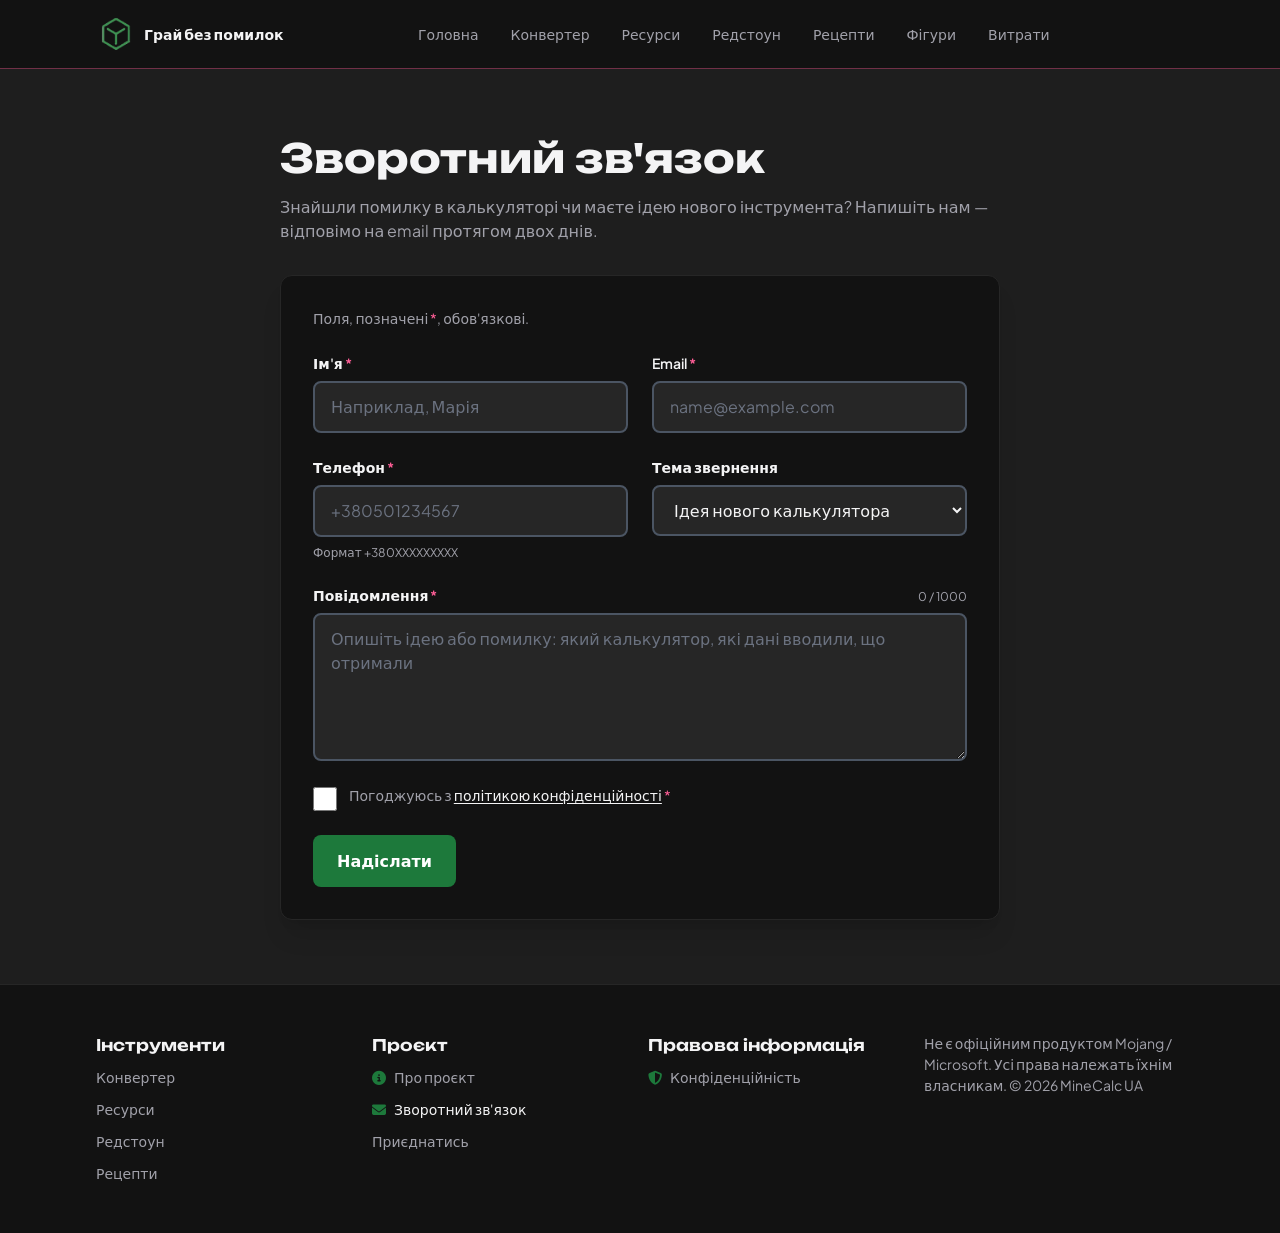
<file: feedback.html>
<!DOCTYPE html>
<html lang="uk">
<head>
  <meta charset="UTF-8">
  <meta name="viewport" content="width=device-width, initial-scale=1.0">
  <meta name="description" content="Зворотний зв'язок MineCalc UA: напишіть нам ідею, помилку чи побажання щодо калькуляторів Minecraft.">
  <title>Зворотний зв'язок | MineCalc UA</title>
  <link rel="icon" href="assets/images/favicon-64.png" type="image/png">
  <link rel="canonical" href="https://minecraftcalculationua228.vercel.app/feedback.html">

  <!-- Шрифти: Unbounded (заголовки), Plus Jakarta Sans (текст) -->
  <link rel="preconnect" href="https://fonts.googleapis.com">
  <link rel="preconnect" href="https://fonts.gstatic.com" crossorigin>
  <link rel="stylesheet" href="https://fonts.googleapis.com/css2?family=Plus+Jakarta+Sans:wght@400;500;600&amp;family=Unbounded:wght@600;700&amp;display=swap" media="print" onload="this.media='all'">
  <noscript><link rel="stylesheet" href="https://fonts.googleapis.com/css2?family=Plus+Jakarta+Sans:wght@400;500;600&amp;family=Unbounded:wght@600;700&amp;display=swap"></noscript>

  <link rel="stylesheet" href="https://cdnjs.cloudflare.com/ajax/libs/font-awesome/6.6.0/css/all.min.css" media="print" onload="this.media='all'">
  <link rel="stylesheet" href="css/style.css">
  <link rel="stylesheet" href="css/tailwind.css">
</head>
<body>

  <!-- Шапка сайту (як на головній) -->
  <header class="sticky top-0 z-10 border-b border-[rgba(var(--color-accent-rgb),0.4)] bg-[var(--color-bg-deep)] shadow-[var(--shadow-header-glow)]">
    <div class="mx-auto flex w-full max-w-6xl flex-wrap items-center justify-between gap-2 px-4 py-2 sm:px-6 lg:px-8 md:flex-nowrap md:gap-4">
      <a class="flex items-center gap-2 rounded text-sm font-semibold transition-colors hover:text-[var(--color-text-muted)] focus-visible:outline-2 focus-visible:outline-offset-4 focus-visible:outline-[var(--color-text)]" href="index.html">
        <img src="assets/images/logo-96.webp" alt="MineCalc UA" width="40" height="40">
        <span class="hidden lg:inline">Грай без помилок</span>
      </a>

      <nav class="order-3 hidden w-full md:order-none md:flex md:w-auto md:flex-1 md:justify-center md:overflow-x-auto lg:flex-none lg:overflow-visible" id="primary-navigation" aria-label="Основна навігація">
        <ul class="flex flex-col gap-1 py-2 md:flex-row md:items-center md:justify-center md:gap-2 md:whitespace-nowrap lg:gap-4">
          <li><a class="block rounded px-4 py-2 text-sm font-medium !text-[var(--color-text-muted)] transition-colors hover:!text-[var(--color-text)] focus-visible:!text-[var(--color-text)] md:px-2" href="index.html">Головна</a></li>
          <li><a class="block rounded px-4 py-2 text-sm font-medium !text-[var(--color-text-muted)] transition-colors hover:!text-[var(--color-text)] focus-visible:!text-[var(--color-text)] md:px-2" href="nether.html">Конвертер</a></li>
          <li><a class="block rounded px-4 py-2 text-sm font-medium !text-[var(--color-text-muted)] transition-colors hover:!text-[var(--color-text)] focus-visible:!text-[var(--color-text)] md:px-2" href="index.html#calculator">Ресурси</a></li>
          <li><a class="block rounded px-4 py-2 text-sm font-medium !text-[var(--color-text-muted)] transition-colors hover:!text-[var(--color-text)] focus-visible:!text-[var(--color-text)] md:px-2" href="redstone.html">Редстоун</a></li>
          <li><a class="block rounded px-4 py-2 text-sm font-medium !text-[var(--color-text-muted)] transition-colors hover:!text-[var(--color-text)] focus-visible:!text-[var(--color-text)] md:px-2" href="recipes.html">Рецепти</a></li>
          <li><a class="block rounded px-4 py-2 text-sm font-medium !text-[var(--color-text-muted)] transition-colors hover:!text-[var(--color-text)] focus-visible:!text-[var(--color-text)] md:px-2" href="shapes.html">Фігури</a></li>
          <li><a class="block rounded px-4 py-2 text-sm font-medium !text-[var(--color-text-muted)] transition-colors hover:!text-[var(--color-text)] focus-visible:!text-[var(--color-text)] md:px-2" href="costs.html">Витрати</a></li>
        </ul>
      </nav>

      <div class="ml-auto flex items-center gap-2 md:ml-0">
        <button
          class="menu-toggle inline-flex min-h-[44px] min-w-[44px] items-center justify-center rounded-lg p-2 text-[var(--color-text)] transition-colors hover:bg-[var(--color-surface)] focus-visible:outline-none focus-visible:ring-2 focus-visible:ring-[var(--color-text)] md:hidden"
          type="button"
          aria-label="Відкрити меню"
          aria-controls="primary-navigation"
          aria-expanded="false"
        >
          <svg class="h-6 w-6" viewBox="0 0 24 24" fill="none" stroke="currentColor" stroke-width="2" aria-hidden="true">
            <path stroke-linecap="round" d="M4 6h16M4 12h16M4 18h16"></path>
          </svg>
        </button>
      </div>
    </div>
  </header>

  <main class="mx-auto w-full max-w-3xl px-4 py-12 sm:px-6 md:py-16">

    <!-- Заголовок сторінки -->
    <header class="mb-8 flex flex-col gap-3">
      <h1 class="text-[length:var(--font-size-h1)] font-bold">Зворотний зв'язок</h1>
      <p class="text-[var(--color-text-muted)]">Знайшли помилку в калькуляторі чи маєте ідею нового інструмента? Напишіть нам — відповімо на email протягом двох днів.</p>
    </header>

    <!-- Форма зворотного зв'язку. novalidate вимикає стандартні підказки браузера: усю перевірку робить validation.js -->
    <form
      id="feedbackForm"
      class="flex flex-col gap-6 rounded-[var(--radius-md)] border border-[var(--color-surface)] bg-[var(--color-bg-deep)] p-5 shadow-xl sm:p-8"
      action="#"
      method="post"
      novalidate
      aria-describedby="formHint"
    >
      <p id="formHint" class="text-[length:var(--font-size-small)] text-[var(--color-text-muted)]">
        Поля, позначені <span class="text-[var(--color-accent)]" aria-hidden="true">*</span><span class="sr-only">зірочкою</span>, обов'язкові.
      </p>

      <!-- Ряд 1: ім'я та email. На мобільному в одну колонку, від md — у дві -->
      <div class="grid grid-cols-1 gap-6 md:grid-cols-2">
        <div class="flex flex-col gap-2">
          <label for="userName" class="text-sm font-semibold">Ім'я <span class="text-[var(--color-accent)]" aria-hidden="true">*</span></label>
          <input
            id="userName"
            name="userName"
            type="text"
            autocomplete="name"
            maxlength="50"
            required
            aria-describedby="userNameError"
            aria-invalid="false"
            class="field min-h-[48px] w-full rounded-lg border-2 border-gray-600 bg-[var(--color-surface)] px-4 py-3 text-base text-[var(--color-text)] transition-colors placeholder:text-gray-500 hover:border-gray-400 focus:outline-none focus-visible:border-blue-400 focus-visible:ring-4 focus-visible:ring-blue-500/30"
            placeholder="Наприклад, Марія"
          >
          <p id="userNameError" class="hidden text-sm text-red-400" aria-live="polite"></p>
        </div>

        <div class="flex flex-col gap-2">
          <label for="email" class="text-sm font-semibold">Email <span class="text-[var(--color-accent)]" aria-hidden="true">*</span></label>
          <input
            id="email"
            name="email"
            type="email"
            inputmode="email"
            autocomplete="email"
            maxlength="100"
            required
            aria-describedby="emailError"
            aria-invalid="false"
            class="field min-h-[48px] w-full rounded-lg border-2 border-gray-600 bg-[var(--color-surface)] px-4 py-3 text-base text-[var(--color-text)] transition-colors placeholder:text-gray-500 hover:border-gray-400 focus:outline-none focus-visible:border-blue-400 focus-visible:ring-4 focus-visible:ring-blue-500/30"
            placeholder="name@example.com"
          >
          <p id="emailError" class="hidden text-sm text-red-400" aria-live="polite"></p>
        </div>
      </div>

      <!-- Ряд 2: телефон та тема звернення -->
      <div class="grid grid-cols-1 gap-6 md:grid-cols-2">
        <div class="flex flex-col gap-2">
          <label for="phone" class="text-sm font-semibold">Телефон <span class="text-[var(--color-accent)]" aria-hidden="true">*</span></label>
          <input
            id="phone"
            name="phone"
            type="tel"
            inputmode="tel"
            autocomplete="tel"
            maxlength="20"
            required
            aria-describedby="phoneHint phoneError"
            aria-invalid="false"
            class="field min-h-[48px] w-full rounded-lg border-2 border-gray-600 bg-[var(--color-surface)] px-4 py-3 text-base text-[var(--color-text)] transition-colors placeholder:text-gray-500 hover:border-gray-400 focus:outline-none focus-visible:border-blue-400 focus-visible:ring-4 focus-visible:ring-blue-500/30"
            placeholder="+380501234567"
          >
          <p id="phoneHint" class="text-xs text-[var(--color-text-muted)]">Формат +380XXXXXXXXX</p>
          <p id="phoneError" class="hidden text-sm text-red-400" aria-live="polite"></p>
        </div>

        <div class="flex flex-col gap-2">
          <label for="topic" class="text-sm font-semibold">Тема звернення</label>
          <select
            id="topic"
            name="topic"
            class="field min-h-[48px] w-full cursor-pointer rounded-lg border-2 border-gray-600 bg-[var(--color-surface)] px-4 py-3 text-base text-[var(--color-text)] transition-colors hover:border-gray-400 focus:outline-none focus-visible:border-blue-400 focus-visible:ring-4 focus-visible:ring-blue-500/30"
          >
            <option value="idea">Ідея нового калькулятора</option>
            <option value="bug">Помилка в розрахунках</option>
            <option value="translation">Переклад і терміни</option>
            <option value="other">Інше</option>
          </select>
        </div>
      </div>

      <!-- Повідомлення на всю ширину -->
      <div class="flex flex-col gap-2">
        <div class="flex items-baseline justify-between gap-4">
          <label for="message" class="text-sm font-semibold">Повідомлення <span class="text-[var(--color-accent)]" aria-hidden="true">*</span></label>
          <span id="messageCounter" class="text-xs text-[var(--color-text-muted)]" aria-live="off">0 / 1000</span>
        </div>
        <textarea
          id="message"
          name="message"
          rows="5"
          maxlength="1000"
          required
          aria-describedby="messageError"
          aria-invalid="false"
          class="field min-h-[140px] w-full resize-y rounded-lg border-2 border-gray-600 bg-[var(--color-surface)] px-4 py-3 text-base text-[var(--color-text)] transition-colors placeholder:text-gray-500 hover:border-gray-400 focus:outline-none focus-visible:border-blue-400 focus-visible:ring-4 focus-visible:ring-blue-500/30"
          placeholder="Опишіть ідею або помилку: який калькулятор, які дані вводили, що отримали"
        ></textarea>
        <p id="messageError" class="hidden text-sm text-red-400" aria-live="polite"></p>
      </div>

      <!-- Згода з політикою конфіденційності -->
      <div class="flex flex-col gap-2">
        <div class="flex items-start gap-3">
          <input
            id="agreement"
            name="agreement"
            type="checkbox"
            required
            aria-describedby="agreementError"
            aria-invalid="false"
            class="mt-0.5 h-6 w-6 shrink-0 cursor-pointer rounded accent-[var(--color-primary)] focus:outline-none focus-visible:ring-4 focus-visible:ring-blue-500/50"
          >
          <label for="agreement" class="cursor-pointer text-sm text-[var(--color-text-muted)]">
            Погоджуюсь з <a href="privacy.html" class="text-[var(--color-text)] underline underline-offset-2 hover:text-[var(--color-accent)]">політикою конфіденційності</a> <span class="text-[var(--color-accent)]" aria-hidden="true">*</span>
          </label>
        </div>
        <p id="agreementError" class="hidden text-sm text-red-400" aria-live="polite"></p>
      </div>

      <button
        id="submitBtn"
        type="submit"
        class="min-h-[52px] w-full rounded-lg bg-[var(--color-primary)] px-6 py-3 font-semibold text-white transition-colors hover:bg-green-700 focus:outline-none focus-visible:ring-4 focus-visible:ring-green-400/60 active:bg-green-900 disabled:cursor-not-allowed disabled:opacity-60 md:w-auto md:self-start"
      >
        Надіслати
      </button>
    </form>
  </main>

  <!-- Модальне вікно успіху. Приховане, доки валідація не пройде -->
  <div
    id="successModal"
    class="fixed inset-0 z-50 hidden items-center justify-center bg-black/70 p-4"
    role="dialog"
    aria-modal="true"
    aria-labelledby="modalTitle"
    aria-describedby="modalText"
  >
    <div id="modalCard" class="w-full max-w-md rounded-[var(--radius-md)] border border-[var(--color-primary)] bg-[var(--color-bg-deep)] p-6 text-center shadow-2xl sm:p-8">
      <div class="mx-auto mb-4 flex h-14 w-14 items-center justify-center rounded-full bg-[var(--color-primary)]" aria-hidden="true">
        <i class="fa-solid fa-check text-2xl text-white"></i>
      </div>
      <h2 id="modalTitle" class="mb-2 text-xl font-bold">Дякуємо!</h2>
      <p id="modalText" class="mb-6 text-[var(--color-text-muted)]">Форма успішно пройшла клієнтську валідацію. Демонстрація успішного надсилання.</p>
      <button
        id="closeModalBtn"
        type="button"
        class="min-h-[48px] w-full rounded-lg bg-[var(--color-primary)] px-6 py-3 font-semibold text-white transition-colors hover:bg-green-700 focus:outline-none focus-visible:ring-4 focus-visible:ring-green-400/60"
      >
        Закрити
      </button>
    </div>
  </div>

  <!-- Підвал (як на головній) -->
  <footer class="border-t border-[var(--color-surface)] bg-[var(--color-bg-deep)] py-6 md:py-12">
    <div class="mx-auto grid w-full max-w-6xl grid-cols-2 gap-4 px-4 sm:px-6 md:grid-cols-2 lg:grid-cols-4 lg:px-8">
      <div class="col-span-full grid grid-cols-2 gap-4 lg:col-span-3 lg:grid-cols-3">
        <nav aria-label="Інструменти">
          <h2 class="mb-2 font-[var(--font-body)] text-base font-semibold">Інструменти</h2>
          <ul class="flex flex-col gap-y-1 md:gap-y-2">
            <li><a class="!text-[var(--color-text-muted)] hover:!text-[var(--color-text)] text-[length:var(--font-size-small)]" href="nether.html">Конвертер</a></li>
            <li><a class="!text-[var(--color-text-muted)] hover:!text-[var(--color-text)] text-[length:var(--font-size-small)]" href="index.html#calculator">Ресурси</a></li>
            <li><a class="!text-[var(--color-text-muted)] hover:!text-[var(--color-text)] text-[length:var(--font-size-small)]" href="redstone.html">Редстоун</a></li>
            <li><a class="!text-[var(--color-text-muted)] hover:!text-[var(--color-text)] text-[length:var(--font-size-small)]" href="recipes.html">Рецепти</a></li>
          </ul>
        </nav>
        <nav aria-label="Проєкт">
          <h2 class="mb-2 font-[var(--font-body)] text-base font-semibold">Проєкт</h2>
          <ul class="flex flex-col gap-y-1 md:gap-y-2">
            <li><a class="!text-[var(--color-text-muted)] hover:!text-[var(--color-text)] text-[length:var(--font-size-small)]" href="about.html"><i class="fa-solid fa-circle-info mr-2 text-[var(--icon-color)]" aria-hidden="true"></i>Про проєкт</a></li>
            <li><a class="!text-[var(--color-text)] text-[length:var(--font-size-small)]" href="feedback.html" aria-current="page"><i class="fa-solid fa-envelope mr-2 text-[var(--icon-color)]" aria-hidden="true"></i>Зворотний зв'язок</a></li>
            <li><a class="!text-[var(--color-text-muted)] hover:!text-[var(--color-text)] text-[length:var(--font-size-small)]" href="https://forms.gle/XHbDWPuHxU9ZtZ6y7" target="_blank" rel="noopener noreferrer">Приєднатись</a></li>
          </ul>
        </nav>
        <nav aria-label="Правова інформація">
          <h2 class="mb-2 font-[var(--font-body)] text-base font-semibold">Правова інформація</h2>
          <ul class="flex flex-col gap-y-1 md:gap-y-2">
            <li><a class="!text-[var(--color-text-muted)] hover:!text-[var(--color-text)] text-[length:var(--font-size-small)]" href="privacy.html"><i class="fa-solid fa-shield-halved mr-2 text-[var(--icon-color)]" aria-hidden="true"></i>Конфіденційність</a></li>
          </ul>
        </nav>
      </div>
      <p class="col-span-full mt-0 text-[length:var(--font-size-small)] text-[var(--color-text-muted)] lg:col-span-1">Не є офіційним продуктом Mojang / Microsoft. Усі права належать їхнім власникам. © 2026 MineCalc UA</p>
    </div>
  </footer>

  <script src="js/script.js"></script>
  <script src="js/validation.js"></script>
</body>
</html>
</file>
<file: css/style.css>
/* =============================================
   MineCalc UA — базові стилі (ЛР №5)
   Дизайн-токени взято з Figma (ЛР №4)
   ============================================= */

/* 1. ГЛОБАЛЬНІ ЗМІННІ ---------------------------------- */
:root {
  /* Colors: semantic tokens make alternate palettes straightforward. */
  --color-primary: #1d793b;
  --color-accent: #ff5e97;
  --color-accent-rgb: 255, 94, 151;
  --color-cta: #2563EB;
  --color-bg: #1E1E1E;
  --color-bg-deep: #121212;
  --color-surface: #262626;
  --color-text: #f4f4f5;
  --color-text-muted: #a1a1aa;
  --color-border: #8e8e98;
  --icon-size: 1rem;
  --icon-color: var(--color-primary);

  /* Typography */
  --font-heading: "Unbounded", system-ui, sans-serif;
  --font-body: "Plus Jakarta Sans", system-ui, sans-serif;
  --font-weight-medium: 500;
  --font-weight-semibold: 600;
  --font-weight-bold: 700;
  --font-size-small: 0.875rem;
  --font-size-xs: 0.75rem;
  --font-size-body: 1rem;
  --font-size-h2: 1.5rem;
  --font-size-card-title: 1.125rem;
  --font-size-h1: clamp(1.75rem, 4vw, 2.5rem);

  /* Spacing */
  --space-xs: 4px;
  --space-2xs: 2px;
  --space-sm: 8px;
  --space-md: 16px;
  --space-lg: 24px;
  --space-xl: 48px;
  --space-2xl: 72px;
  --space-section: 96px;

  /* Utility sizing */
  --size-visually-hidden: 1px;

  /* Border radius */
  --radius-md: 12px;
  --radius-full: 9999px;

  /* Borders and focus */
  --border-width: 1px;
  --focus-outline-width: 2px;
  --focus-outline-offset: 3px;

  /* Shadows */
  --shadow-header-glow: 0 4px 24px rgba(var(--color-accent-rgb), 0.25);
  --shadow-hero: 0 8px 32px rgba(var(--color-accent-rgb), 0.2);

  /* Container */
  --container-width: 1200px;

  /* Transitions */
  --transition: 0.2s ease;
  --transition-toggle: 0.3s ease;
  --transition-menu: 0.3s ease;
}

/* 2. СКИДАННЯ І БАЗА ----------------------------------- */
*,
*::before,
*::after {
  box-sizing: border-box;
}

body {
  margin: 0;
  background-color: var(--color-bg);
  color: var(--color-text);
  font-family: var(--font-body);
  font-size: var(--font-size-body);
  line-height: 1.5;
}

h1, h2, h3, p, ul {
  margin: 0;
}

ul {
  padding: 0;
  list-style: none;
}

a {
  color: inherit;
  text-decoration: none;
}

img {
  display: block;
  max-width: 100%;
}

h1, h2, h3 {
  font-family: var(--font-heading);
  line-height: 1.25;
}

:focus-visible {
  outline: var(--focus-outline-width) solid var(--color-text);
  outline-offset: var(--focus-outline-offset);
}

/* 3. ПЕРЕМИКАЧ ВЕРСІЇ --------------------------------- */
.version-toggle {
  position: relative;
  display: inline-grid;
  grid-template-columns: repeat(2, minmax(0, 1fr));
  width: 172px;
  margin: 0;
  padding: 0;
  border: 0;
  background-color: var(--color-surface);
  border-radius: var(--radius-full);
}

.version-toggle__label {
  position: relative;
  z-index: 1;
  min-width: 0;
  padding: 8px 10px;
  border-radius: var(--radius-full);
  color: var(--color-text-muted);
  font: var(--font-weight-medium) var(--font-size-small) var(--font-body);
  cursor: pointer;
  text-align: center;
  transition: color var(--transition-toggle);
}

.version-toggle__label:first-of-type::after {
  content: "";
  position: absolute;
  top: 25%;
  right: 0;
  width: var(--border-width);
  height: 50%;
  background-color: var(--color-border);
}

.version-toggle__input:checked + .version-toggle__label {
  color: var(--color-text);
}

.version-toggle__input:focus-visible + .version-toggle__label {
  outline: var(--focus-outline-width) solid var(--color-text);
  outline-offset: var(--focus-outline-offset);
}

.version-toggle__indicator {
  position: absolute;
  z-index: 0;
  inset: 0 auto 0 0;
  width: 50%;
  border-radius: var(--radius-full);
  background-color: var(--color-primary);
  transition: transform var(--transition-toggle);
}

.version-toggle__input:nth-of-type(2):checked ~ .version-toggle__indicator {
  transform: translateX(100%);
}

/* 4. HERO --------------------------------------------- */
.hero {
  position: relative;
  display: flex;
  align-items: center;
  min-height: 520px;
  overflow: hidden;
  background-color: var(--color-bg);
  box-shadow: var(--shadow-hero);
}

/* ЛР №12: фонове зображення — <img class="hero__bg"> у HTML замість CSS background */
.hero__bg {
  position: absolute;
  inset: 0;
  width: 100%;
  height: 100%;
  object-fit: cover;
  object-position: right center;
}

.hero::before { z-index: 1; }      /* градієнт над зображенням */
.hero__inner { z-index: 2; }       /* текст над градієнтом */

/* Градієнт кольору фону зліва, щоб текст читався */
.hero::before {
  content: "";
  position: absolute;
  inset: 0;
  background: linear-gradient(
    to right,
    var(--color-bg) 0%,
    var(--color-bg) 40%,
    transparent 75%
  );
}

.hero__inner {
  position: relative;
}

.hero__text {
  display: flex;
  flex-direction: column;
  gap: var(--space-md);
  max-width: 560px;
}

.hero__title {
  font-size: var(--font-size-h1);
  font-weight: var(--font-weight-bold);
}

.hero__subtitle {
  color: var(--color-text-muted);
}

/* 5. ОСНОВНІ ІНСТРУМЕНТИ (Grid) ----------------------- */
.tools,
.more-tools {
  margin-top: var(--space-section);
}

/* 6. БІЛЬШЕ ІНСТРУМЕНТІВ ------------------------------ */
.more-tools__list {
  display: grid;
  grid-template-columns: repeat(auto-fit, minmax(240px, 1fr));
  gap: var(--space-lg);
  margin-top: var(--space-lg);
}

.tile {
  display: flex;
  align-items: center;
  justify-content: space-between;
  min-height: 56px;
  padding: var(--space-lg);
  border: var(--border-width) solid transparent;
  border-radius: var(--radius-md);
  background-color: var(--color-surface);
  font-weight: var(--font-weight-semibold);
  transition: border-color var(--transition);
}

.tile__arrow {
  color: var(--color-text-muted);
  transition: color var(--transition);
}

.icon,
.tile__arrow i {
  font-size: var(--icon-size);
  color: var(--icon-color);
}

.icon {
  margin-right: var(--space-sm);
}

.tile:hover,
.tile:focus-visible {
  border-color: var(--color-accent);
}

.tile:hover .tile__arrow,
.tile:focus-visible .tile__arrow,
.tile:active .tile__arrow {
  color: var(--color-accent);
}

.tile:hover .tile__arrow i,
.tile:focus-visible .tile__arrow i,
.tile:active .tile__arrow i {
  color: var(--color-accent);
}

.tile:active {
  background-color: var(--color-bg);
  border-color: var(--color-accent);
}

/* 7. ПЕРЕВАГИ ----------------------------------------- */
.benefits {
  margin-top: var(--space-section);
  padding-block: var(--space-xl);
  background-color: var(--color-bg-deep);
}

.benefits__inner {
  display: grid;
  grid-template-columns: repeat(auto-fit, minmax(280px, 1fr));
  gap: var(--space-xl);
}

.benefits__intro {
  display: flex;
  flex-direction: column;
  gap: var(--space-md);
  color: var(--color-text-muted);
}

.benefits__intro .section-title {
  color: var(--color-text);
}

.benefits__list {
  counter-reset: benefit;
}

.benefits__item {
  position: relative;
  padding: var(--space-lg) 0 var(--space-lg) var(--space-2xl);
  border-top: var(--border-width) solid var(--color-border);
  counter-increment: benefit;
  color: var(--color-text-muted);
}

.benefits__item::before {
  content: "0" counter(benefit);
  position: absolute;
  left: 0;
  top: var(--space-lg);
  color: var(--color-primary);
  font: var(--font-weight-bold) 1.5rem var(--font-heading);
}

.benefits__title {
  margin-bottom: var(--space-xs);
  font-family: var(--font-body);
  font-size: var(--font-size-card-title);
  font-weight: var(--font-weight-semibold);
  color: var(--color-text);
}

/* 8. БАЗОВА АДАПТИВНІСТЬ ------------------------------ */
@media (max-width: 900px) {
  .hero {
    min-height: 420px;
  }

  .hero::before {
    background: linear-gradient(to right, var(--color-bg) 0%, var(--color-bg) 55%, transparent 100%);
  }

  .tools,
  .more-tools,
  .benefits {
    margin-top: var(--space-xl);
  }
}

@media (max-width: 768px) {
  .version-toggle {
    width: 132px;
  }

  .version-toggle__label {
    padding: 8px;
    font-size: var(--font-size-xs);
  }

  .version-toggle__label:first-of-type::after {
    right: 0;
  }
}

/* 9. ПЛАГІНИ (ЛР №10) --------------------------------- */
/* Кольори Swiper під тему сайту через його CSS-змінні */
.reviews-swiper {
  --swiper-theme-color: var(--color-accent);
  --swiper-pagination-bullet-inactive-color: var(--color-text-muted);
  --swiper-pagination-bullet-inactive-opacity: 0.5;
  --swiper-pagination-bullet-size: 12px;
  --swiper-pagination-bullet-horizontal-gap: 8px; /* ЛР №12: центри крапок ≥ 24 px одна від одної (WCAG 2.5.8) */
}

/* Курсор Typed.js у кольорі акценту */
.hero__title .typed-cursor {
  color: var(--color-accent);
  font-weight: 400;
}

@media (prefers-reduced-motion: reduce) {
  :root {
    --transition: 0s;
    --transition-toggle: 0s;
    --transition-menu: 0s;
  }
}

/* 10. ЛР №12: ОПТИМІЗАЦІЯ ---------------------------- */
/* Більша зона дотику для крапок слайдера без зміни їхнього вигляду */
.reviews-swiper .swiper-pagination-bullet {
  position: relative;
}
.reviews-swiper .swiper-pagination-bullet::after {
  content: "";
  position: absolute;
  inset: -8px;
}
</file>
